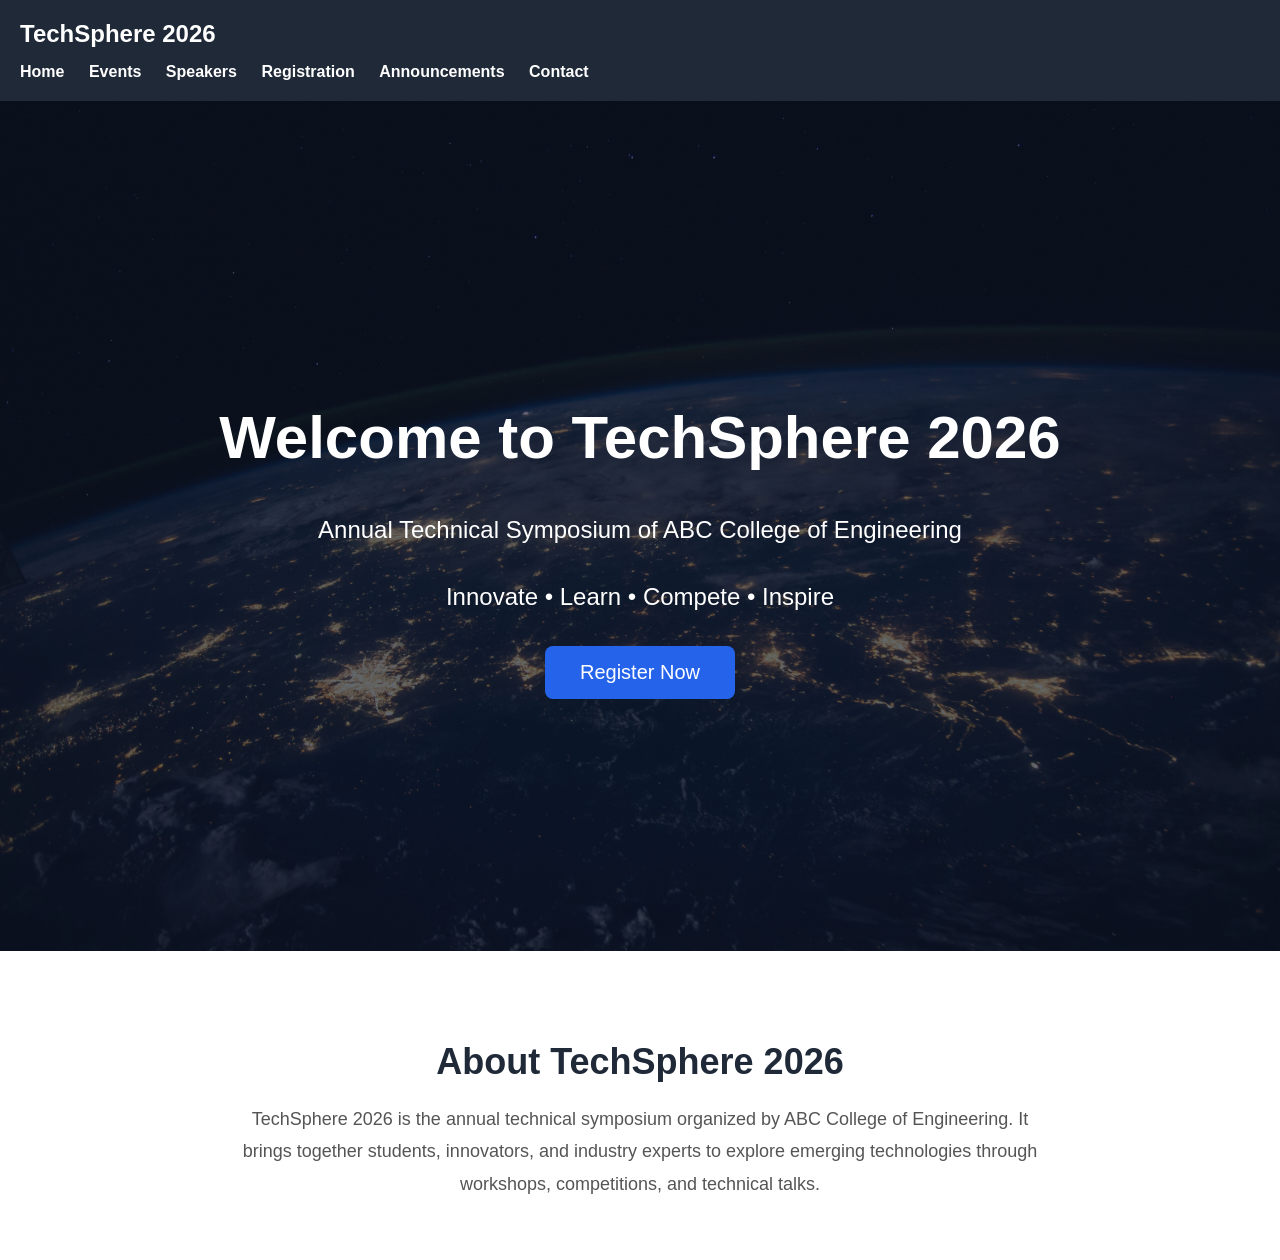
<file: index.html>
<!DOCTYPE html>
<html lang="en">

<head>
    <meta charset="UTF-8">
    <meta name="viewport" content="width=device-width, initial-scale=1.0">
    <title>TechSphere 2026</title>
    <link rel="stylesheet" href="css/style.css">
</head>

<body>

    <nav>
        <h2>TechSphere 2026</h2>
    
        <a href="index.html">Home</a>
        <a href="events.html">Events</a>
        <a href="speakers.html">Speakers</a>
        <a href="registration.html">Registration</a>
        <a href="announcements.html">Announcements</a>
        <a href="contact.html">Contact</a>
        
    </nav>
    <section class="hero">

        <h1>Welcome to TechSphere 2026</h1>
    
        <p>
            Annual Technical Symposium of ABC College of Engineering
        </p>
    
        <p>
            Innovate • Learn • Compete • Inspire
        </p>
    
        <button>Register Now</button>
    
    </section>
    <section class="about">

        <h2>About TechSphere 2026</h2>
    
        <p>
            TechSphere 2026 is the annual technical symposium organized by
            ABC College of Engineering. It brings together students,
            innovators, and industry experts to explore emerging
            technologies through workshops, competitions, and technical talks.
        </p>
    
    </section>
<script src="js/script.js"></script>  

</body>

</html>
</file>
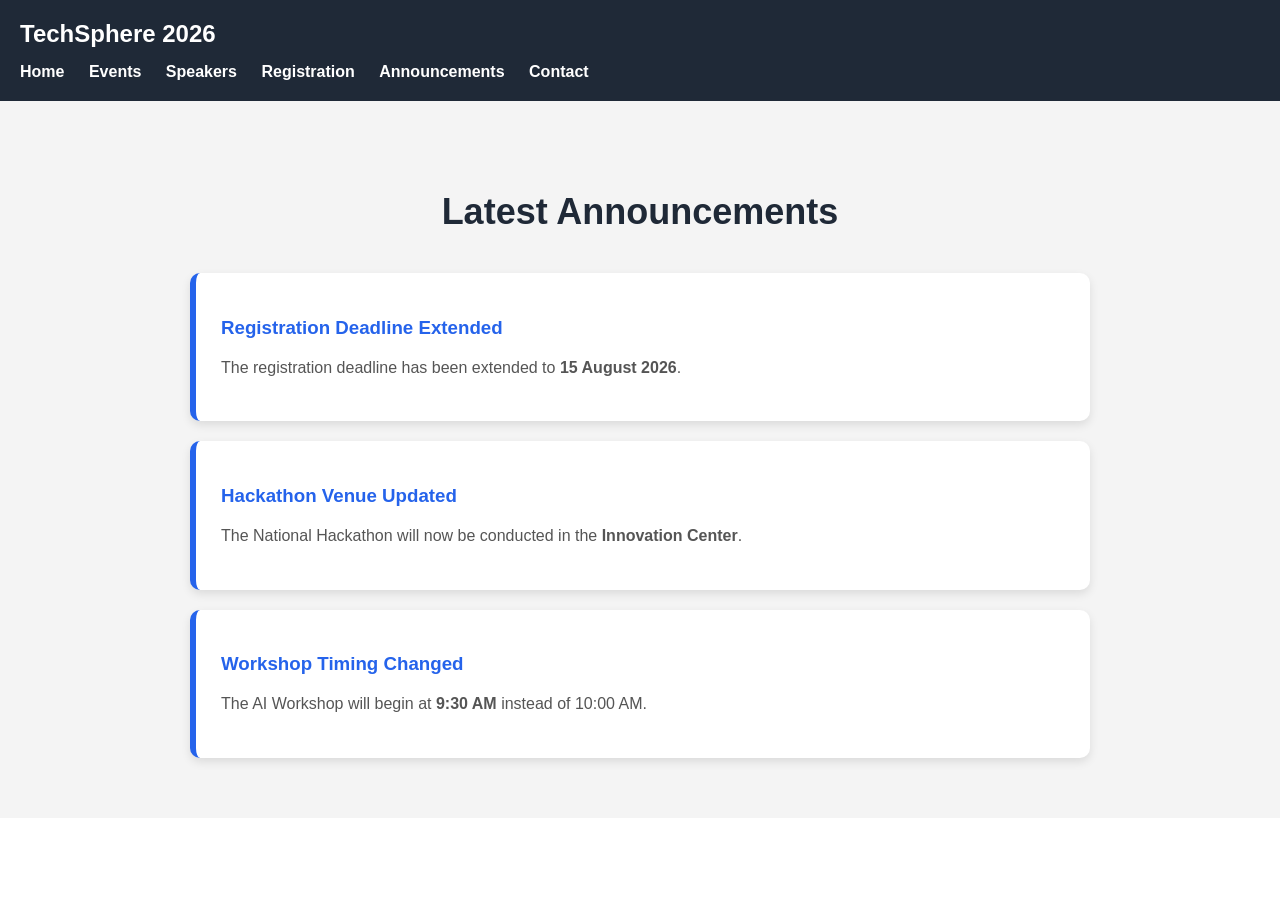
<file: announcements.html>
<!DOCTYPE html>
<html lang="en">

<head>
    <meta charset="UTF-8">
    <meta name="viewport" content="width=device-width, initial-scale=1.0">
    <title>Announcements | TechSphere 2026</title>

    <link rel="stylesheet" href="css/style.css">
</head>

<body>
    <nav>
        <h2>TechSphere 2026</h2>
    
        <a href="index.html">Home</a>
        <a href="events.html">Events</a>
        <a href="speakers.html">Speakers</a>
        <a href="registration.html">Registration</a>
        <a href="announcements.html">Announcements</a>
        <a href="contact.html">Contact</a>
    </nav>
    <section class="announcements">

        <h2>Latest Announcements</h2>
    
        <div class="announcement-container">
    
            <div class="announcement-card">
                <h3>Registration Deadline Extended</h3>
                <p>The registration deadline has been extended to <strong>15 August 2026</strong>.</p>
            </div>
    
            <div class="announcement-card">
                <h3>Hackathon Venue Updated</h3>
                <p>The National Hackathon will now be conducted in the <strong>Innovation Center</strong>.</p>
            </div>
    
            <div class="announcement-card">
                <h3>Workshop Timing Changed</h3>
                <p>The AI Workshop will begin at <strong>9:30 AM</strong> instead of 10:00 AM.</p>
            </div>
    
        </div>
    
    </section>
<script src="js/script.js"></script>
</body>

</html>
</file>
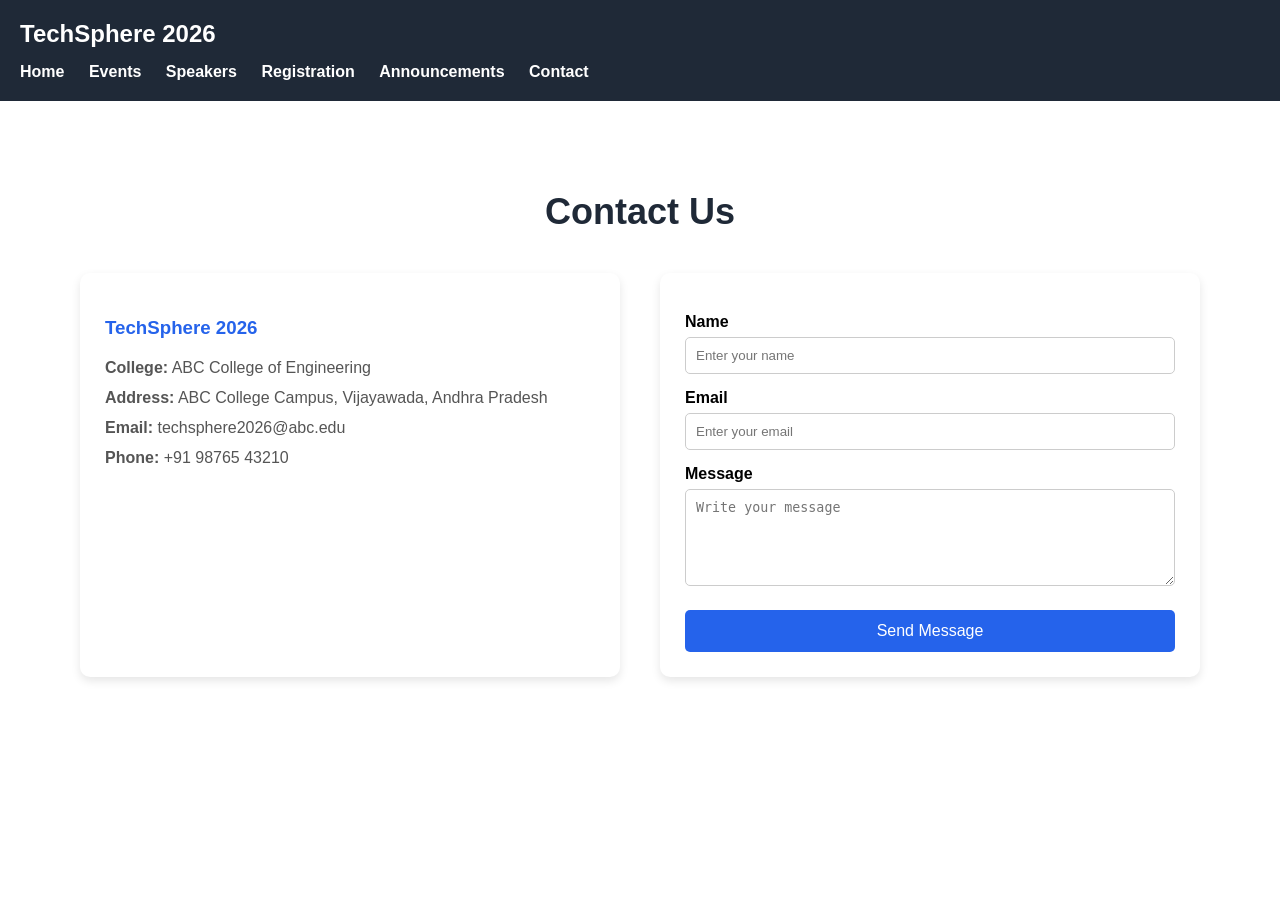
<file: contact.html>
<!DOCTYPE html>
<html lang="en">

<head>
    <meta charset="UTF-8">
    <meta name="viewport" content="width=device-width, initial-scale=1.0">
    <title>Contact | TechSphere 2026</title>

    <link rel="stylesheet" href="css/style.css">
</head>

<body>
    <nav>
        <h2>TechSphere 2026</h2>
    
        <a href="index.html">Home</a>
        <a href="events.html">Events</a>
        <a href="speakers.html">Speakers</a>
        <a href="registration.html">Registration</a>
        <a href="announcements.html">Announcements</a>
        <a href="contact.html">Contact</a>
    </nav>
    <section class="contact">

        <h2>Contact Us</h2>
    
        <div class="contact-container">
    
            <div class="contact-info">
                <h3>TechSphere 2026</h3>
    
                <p><strong>College:</strong> ABC College of Engineering</p>
    
                <p><strong>Address:</strong> ABC College Campus, Vijayawada, Andhra Pradesh</p>
    
                <p><strong>Email:</strong> techsphere2026@abc.edu</p>
    
                <p><strong>Phone:</strong> +91 98765 43210</p>
            </div>
    
            <form class="contact-form">
    
                <label>Name</label>
                <input type="text" placeholder="Enter your name">
    
                <label>Email</label>
                <input type="email" placeholder="Enter your email">
    
                <label>Message</label>
                <textarea rows="5" placeholder="Write your message"></textarea>
    
                <button type="submit">Send Message</button>
    
            </form>
    
        </div>
    
    </section>
<script src="js/script.js"></script>
</body>

</html>
</file>
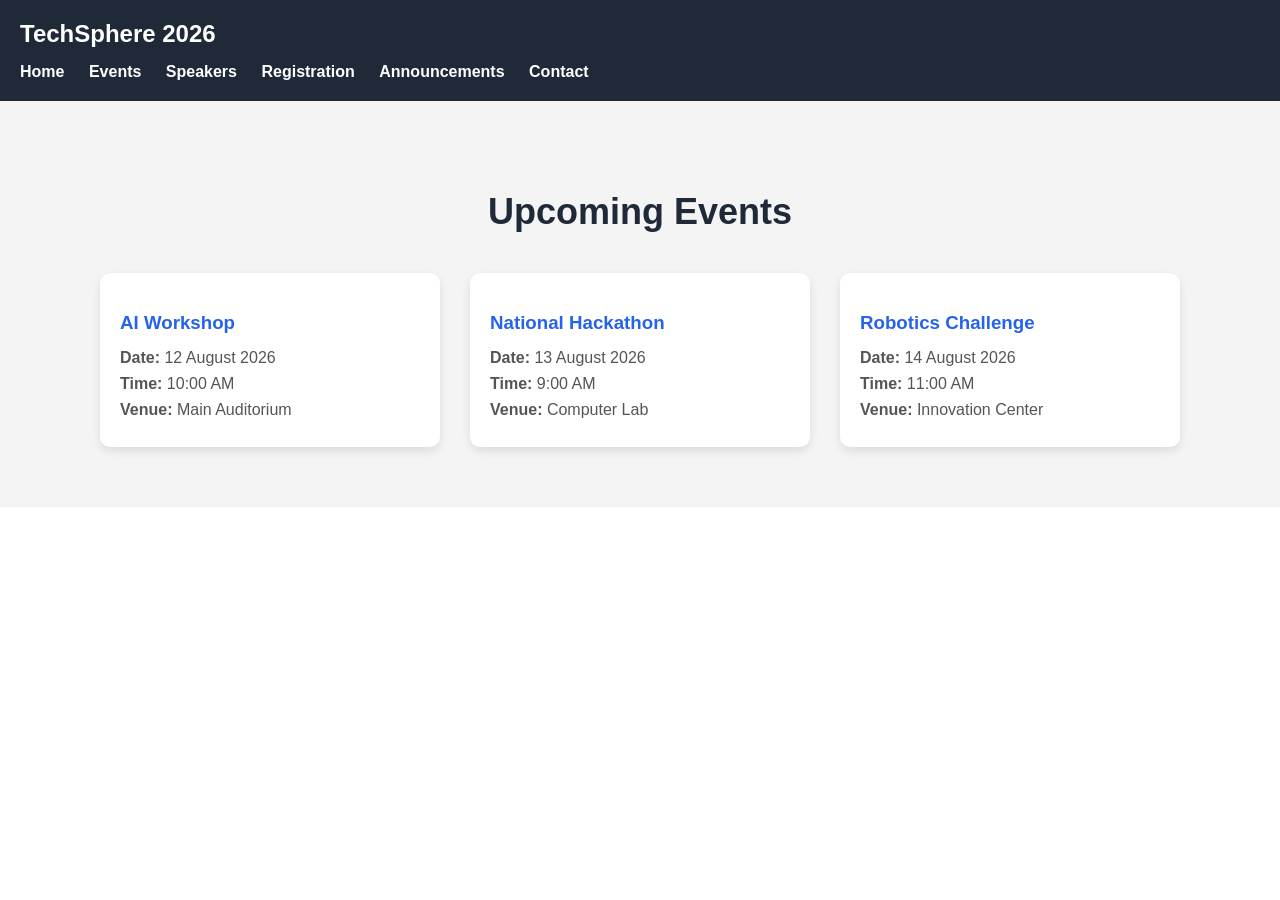
<file: events.html>
<!DOCTYPE html>
<html lang="en">

<head>
    <meta charset="UTF-8">
    <meta name="viewport" content="width=device-width, initial-scale=1.0">
    <title>Events | TechSphere 2026</title>

    <link rel="stylesheet" href="css/style.css">
</head>

<body>
    <nav>
        <h2>TechSphere 2026</h2>
    
        <a href="index.html">Home</a>
        <a href="events.html">Events</a>
        <a href="speakers.html">Speakers</a>
        <a href="registration.html">Registration</a>
        <a href="announcements.html">Announcements</a>
        <a href="contact.html">Contact</a>
    </nav>
    <section class="events">

        <h2>Upcoming Events</h2>
    
        <div class="event-container">
    
            <div class="event-card">
                <h3>AI Workshop</h3>
                <p><strong>Date:</strong> 12 August 2026</p>
                <p><strong>Time:</strong> 10:00 AM</p>
                <p><strong>Venue:</strong> Main Auditorium</p>
            </div>
    
            <div class="event-card">
                <h3>National Hackathon</h3>
                <p><strong>Date:</strong> 13 August 2026</p>
                <p><strong>Time:</strong> 9:00 AM</p>
                <p><strong>Venue:</strong> Computer Lab</p>
            </div>
    
            <div class="event-card">
                <h3>Robotics Challenge</h3>
                <p><strong>Date:</strong> 14 August 2026</p>
                <p><strong>Time:</strong> 11:00 AM</p>
                <p><strong>Venue:</strong> Innovation Center</p>
            </div>
    
        </div>
    
    </section>
<script src="js/script.js"></script>

</body>

</html>
</file>
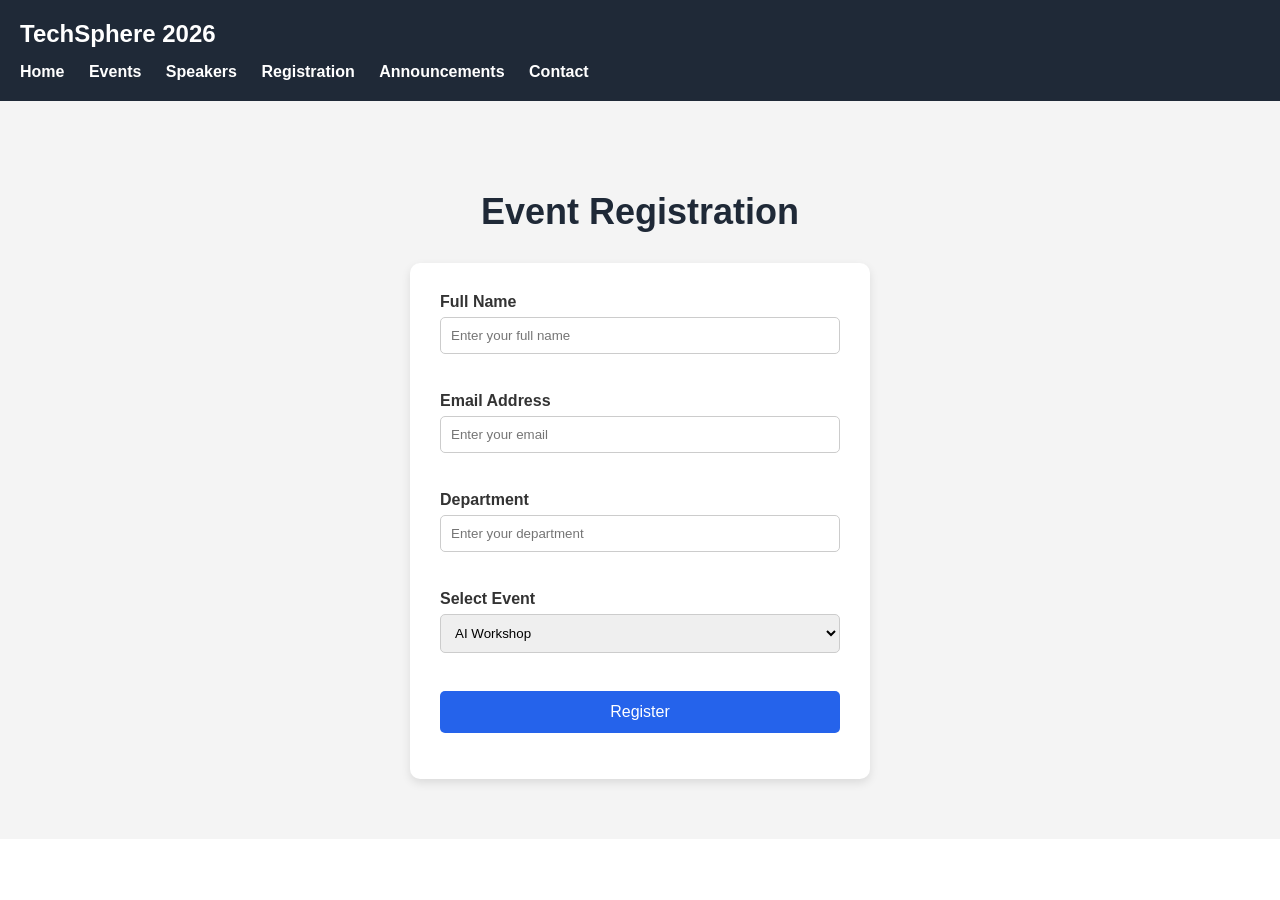
<file: registration.html>
<!DOCTYPE html>
<html lang="en">

<head>
    <meta charset="UTF-8">
    <meta name="viewport" content="width=device-width, initial-scale=1.0">
    <title>Registration | TechSphere 2026</title>

    <link rel="stylesheet" href="css/style.css">
</head>

<body>
    <nav>
        <h2>TechSphere 2026</h2>
    
        <a href="index.html">Home</a>
        <a href="events.html">Events</a>
        <a href="speakers.html">Speakers</a>
        <a href="registration.html">Registration</a>
        <a href="announcements.html">Announcements</a>
        <a href="contact.html">Contact</a>
    </nav>
    <section class="registration">

        <h2>Event Registration</h2>
    
        <form id="registrationForm">
    
            <label>Full Name</label><br>
            <input type="text" placeholder="Enter your full name"><br><br>
    
            <label>Email Address</label><br>
            <input type="email" placeholder="Enter your email"><br><br>
    
            <label>Department</label><br>
            <input type="text" placeholder="Enter your department"><br><br>
    
            <label>Select Event</label><br>
            <select>
                <option>AI Workshop</option>
                <option>National Hackathon</option>
                <option>Robotics Challenge</option>
            </select><br><br>
    
            <button type="submit">Register</button>
            <p id="registrationMessage"></p>
    
        </form>
    
    </section>
<script src="js/script.js"></script>
</body>

</html>
</file>
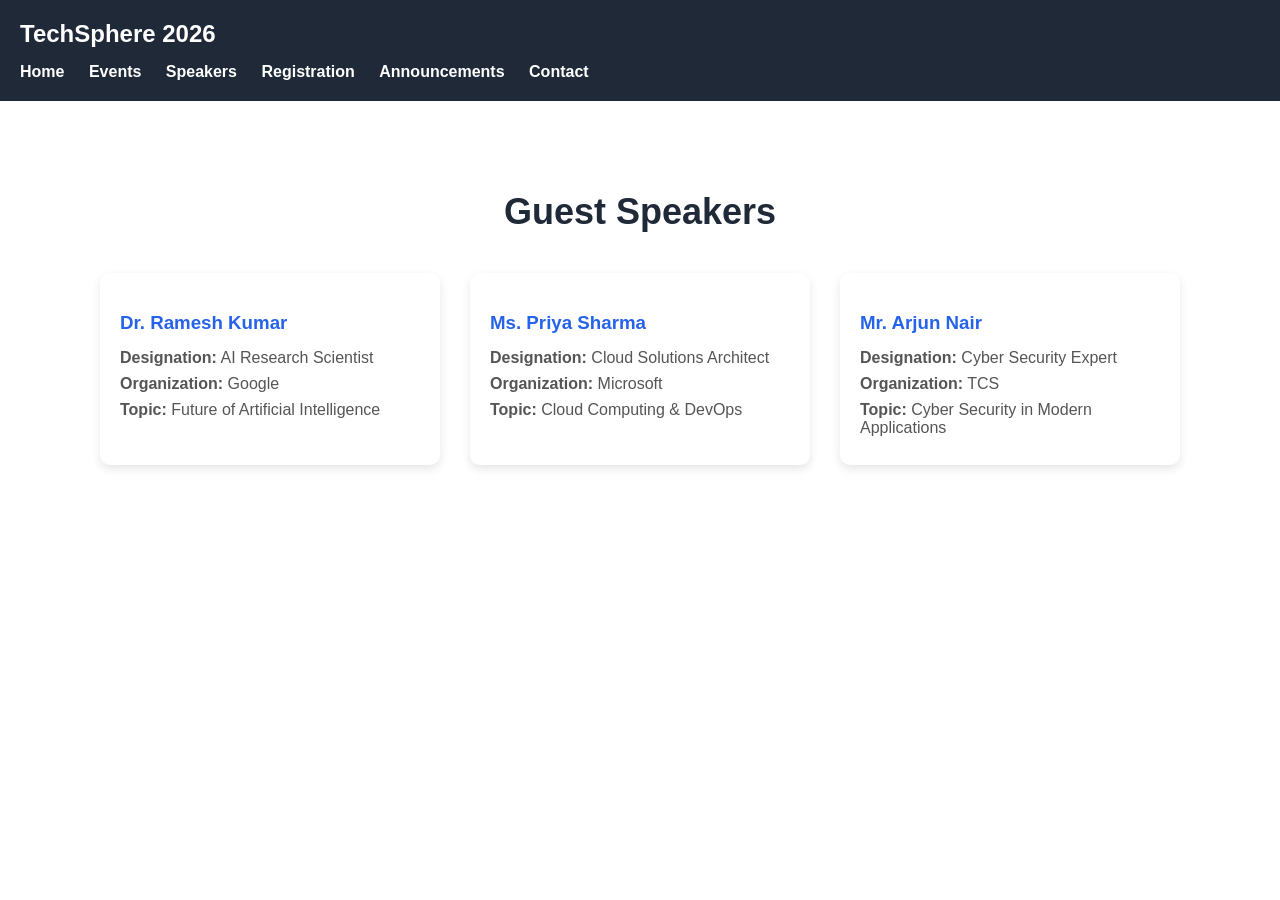
<file: speakers.html>
<!DOCTYPE html>
<html lang="en">

<head>
    <meta charset="UTF-8">
    <meta name="viewport" content="width=device-width, initial-scale=1.0">
    <title>Speakers | TechSphere 2026</title>

    <link rel="stylesheet" href="css/style.css">
</head>

<body>
    <nav>
        <h2>TechSphere 2026</h2>
    
        <a href="index.html">Home</a>
        <a href="events.html">Events</a>
        <a href="speakers.html">Speakers</a>
        <a href="registration.html">Registration</a>
        <a href="announcements.html">Announcements</a>
        <a href="contact.html">Contact</a>
    </nav>
    <section class="speakers">

        <h2>Guest Speakers</h2>
    
        <div class="speaker-container">
    
            <div class="speaker-card">
                <h3>Dr. Ramesh Kumar</h3>
                <p><strong>Designation:</strong> AI Research Scientist</p>
                <p><strong>Organization:</strong> Google</p>
                <p><strong>Topic:</strong> Future of Artificial Intelligence</p>
            </div>
    
            <div class="speaker-card">
                <h3>Ms. Priya Sharma</h3>
                <p><strong>Designation:</strong> Cloud Solutions Architect</p>
                <p><strong>Organization:</strong> Microsoft</p>
                <p><strong>Topic:</strong> Cloud Computing & DevOps</p>
            </div>
    
            <div class="speaker-card">
                <h3>Mr. Arjun Nair</h3>
                <p><strong>Designation:</strong> Cyber Security Expert</p>
                <p><strong>Organization:</strong> TCS</p>
                <p><strong>Topic:</strong> Cyber Security in Modern Applications</p>
            </div>
    
        </div>
    
    </section>
<script src="js/script.js"></script>
</body>

</html>
</file>
<file: css/style.css>
body {
    margin: 0;
    font-family: Arial, sans-serif;
}

nav {
    background-color: #1f2937;
    padding: 20px;
}

nav h2 {
    color: white;
    margin: 0 0 15px 0;
}

nav a {
    color: white;
    text-decoration: none;
    margin-right: 20px;
    font-weight: bold;
}

nav a:hover {
    color: #38bdf8;
}
.hero {
    height: 90vh;
    background: linear-gradient(
        rgba(15,23,42,0.65),
        rgba(15,23,42,0.65)
    ),
    url("../images/hero.jpg");

    background-size: cover;
    background-position: center;
    background-repeat: no-repeat;

    display: flex;
    flex-direction: column;
    justify-content: center;
    align-items: center;

    color: white;
    text-align: center;
    padding: 20px;
}

.hero h1 {
    font-size: 60px;
    margin-bottom: 20px;
}

.hero p {
    font-size: 24px;
    margin-bottom: 15px;
}

.hero button {
    margin-top: 20px;
    padding: 15px 35px;
    background: #2563eb;
    color: white;
    border: none;
    border-radius: 8px;
    font-size: 20px;
    cursor: pointer;
}

.hero button:hover {
    background: #1d4ed8;
}
.about {
    padding: 60px 80px;
    text-align: center;
    background-color: white;
}

.about h2 {
    font-size: 36px;
    color: #1f2937;
    margin-bottom: 20px;
}

.about p {
    font-size: 18px;
    color: #555;
    max-width: 800px;
    margin: auto;
    line-height: 1.8;
}
.events {
    padding: 60px 80px;
    background-color: #f4f4f4;
}

.events h2 {
    text-align: center;
    font-size: 36px;
    color: #1f2937;
    margin-bottom: 40px;
}

.event-container {
    display: flex;
    justify-content: center;
    gap: 30px;
    flex-wrap: wrap;
}

.event-card {
    background-color: white;
    width: 300px;
    padding: 20px;
    border-radius: 10px;
    box-shadow: 0 4px 10px rgba(0,0,0,0.1);
}

.event-card h3 {
    color: #2563eb;
    margin-bottom: 15px;
}

.event-card p {
    margin: 8px 0;
    color: #555;
}
.speakers {
    padding: 60px 80px;
    background-color: #ffffff;
}

.speakers h2 {
    text-align: center;
    font-size: 36px;
    color: #1f2937;
    margin-bottom: 40px;
}

.speaker-container {
    display: flex;
    justify-content: center;
    gap: 30px;
    flex-wrap: wrap;
}

.speaker-card {
    background-color: white;
    width: 300px;
    padding: 20px;
    border-radius: 10px;
    box-shadow: 0 4px 10px rgba(0,0,0,0.1);
}

.speaker-card h3 {
    color: #2563eb;
    margin-bottom: 15px;
}

.speaker-card p {
    margin: 8px 0;
    color: #555;
}
.registration {
    padding: 60px 20px;
    background-color: #f4f4f4;
    text-align: center;
}

.registration h2 {
    font-size: 36px;
    color: #1f2937;
    margin-bottom: 30px;
}

.registration form {
    width: 400px;
    margin: auto;
    background: white;
    padding: 30px;
    border-radius: 10px;
    box-shadow: 0 4px 10px rgba(0,0,0,0.1);
    text-align: left;
}

.registration label {
    font-weight: bold;
    color: #333;
}

.registration input,
.registration select {
    width: 100%;
    padding: 10px;
    margin-top: 6px;
    margin-bottom: 20px;
    border: 1px solid #ccc;
    border-radius: 5px;
    box-sizing: border-box;
}

.registration button {
    width: 100%;
    padding: 12px;
    background-color: #2563eb;
    color: white;
    border: none;
    border-radius: 5px;
    font-size: 16px;
    cursor: pointer;
}

.registration button:hover {
    background-color: #1d4ed8;
}
.announcements {
    padding: 60px 80px;
    background-color: #f4f4f4;
}

.announcements h2 {
    text-align: center;
    font-size: 36px;
    color: #1f2937;
    margin-bottom: 40px;
}

.announcement-container {
    display: flex;
    flex-direction: column;
    gap: 20px;
    max-width: 900px;
    margin: auto;
}

.announcement-card {
    background: white;
    padding: 25px;
    border-left: 6px solid #2563eb;
    border-radius: 10px;
    box-shadow: 0 4px 10px rgba(0,0,0,0.1);
}

.announcement-card h3 {
    color: #2563eb;
    margin-bottom: 10px;
}

.announcement-card p {
    color: #555;
    line-height: 1.6;
}
.contact {
    padding: 60px 80px;
    background-color: #ffffff;
}

.contact h2 {
    text-align: center;
    font-size: 36px;
    color: #1f2937;
    margin-bottom: 40px;
}

.contact-container {
    display: flex;
    justify-content: space-between;
    gap: 40px;
    flex-wrap: wrap;
}

.contact-info,
.contact-form {
    flex: 1;
    min-width: 320px;
    background: white;
    padding: 25px;
    border-radius: 10px;
    box-shadow: 0 4px 10px rgba(0,0,0,0.1);
}

.contact-info h3 {
    color: #2563eb;
    margin-bottom: 20px;
}

.contact-info p {
    margin: 12px 0;
    color: #555;
}

.contact-form label {
    font-weight: bold;
    display: block;
    margin-top: 15px;
}

.contact-form input,
.contact-form textarea {
    width: 100%;
    padding: 10px;
    margin-top: 6px;
    border: 1px solid #ccc;
    border-radius: 5px;
    box-sizing: border-box;
}

.contact-form button {
    margin-top: 20px;
    width: 100%;
    padding: 12px;
    background-color: #2563eb;
    color: white;
    border: none;
    border-radius: 5px;
    cursor: pointer;
    font-size: 16px;
}

.contact-form button:hover {
    background-color: #1d4ed8;
}
</file>
